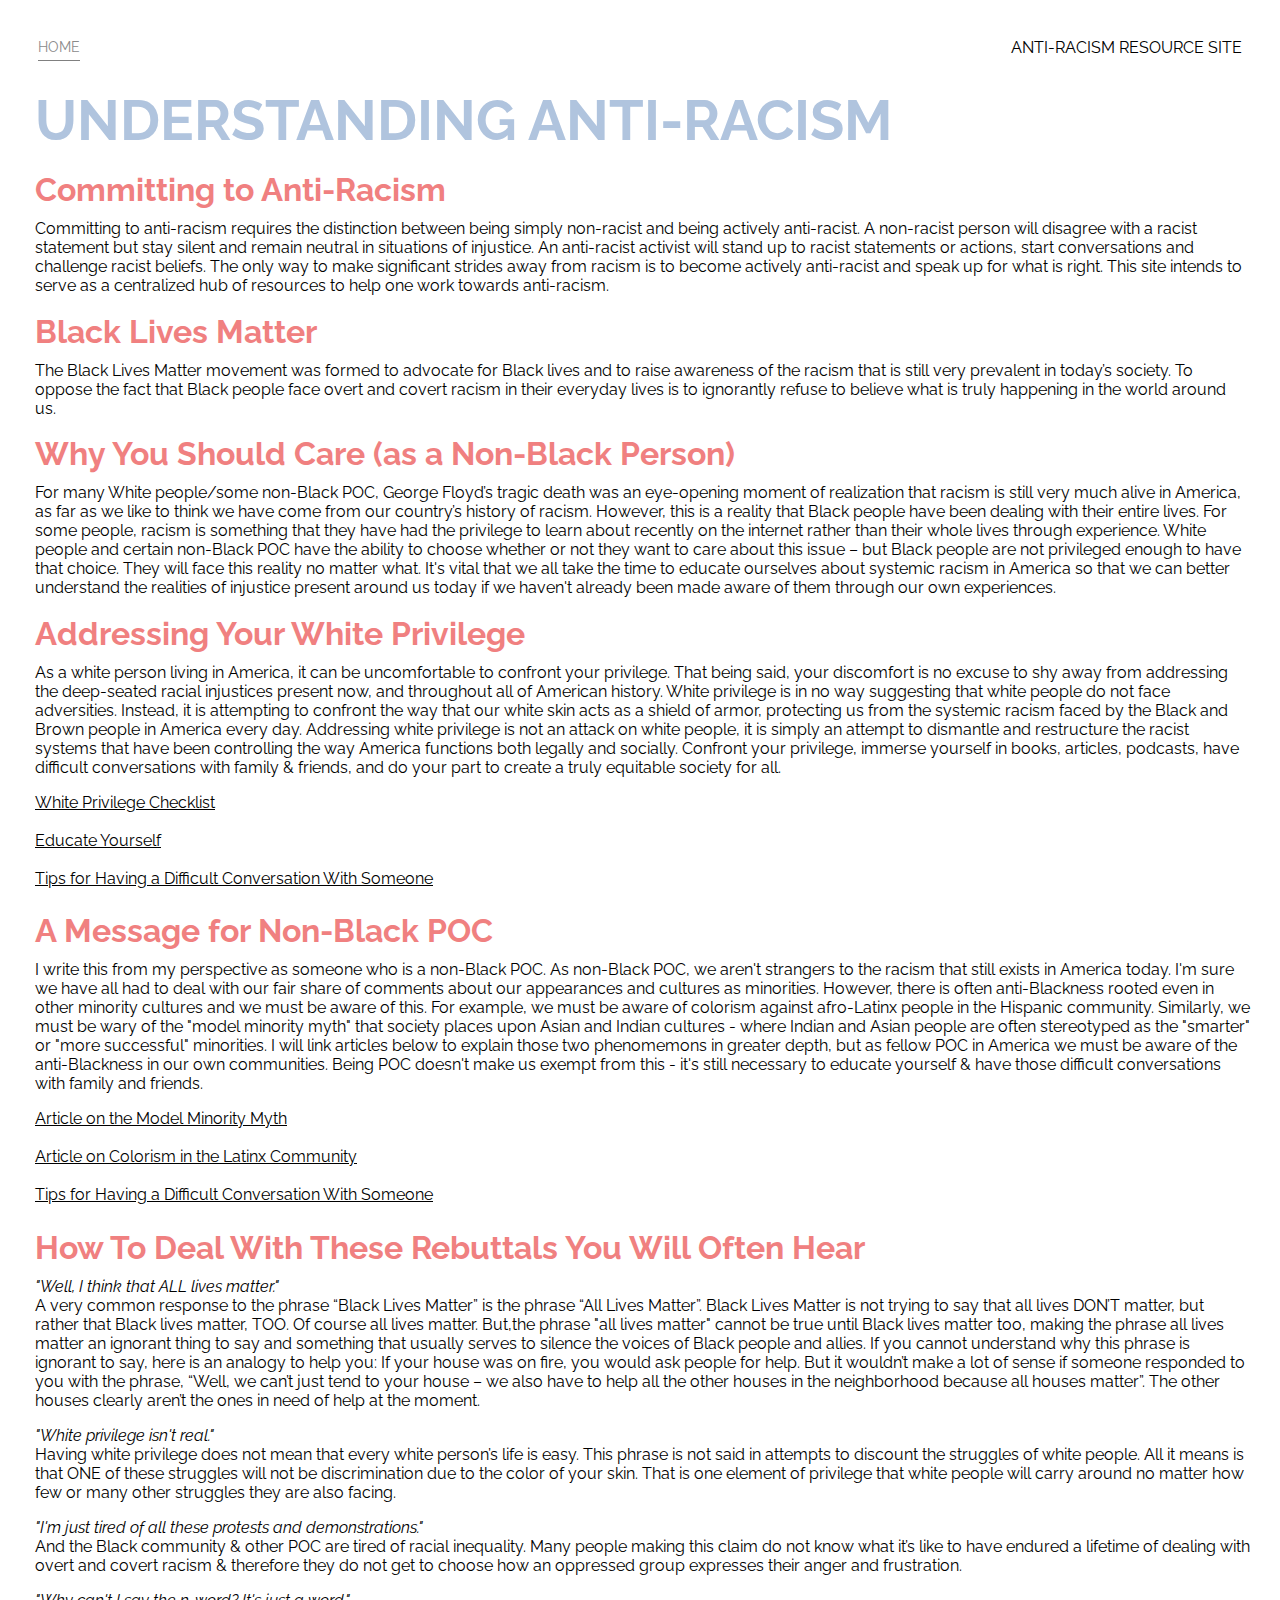
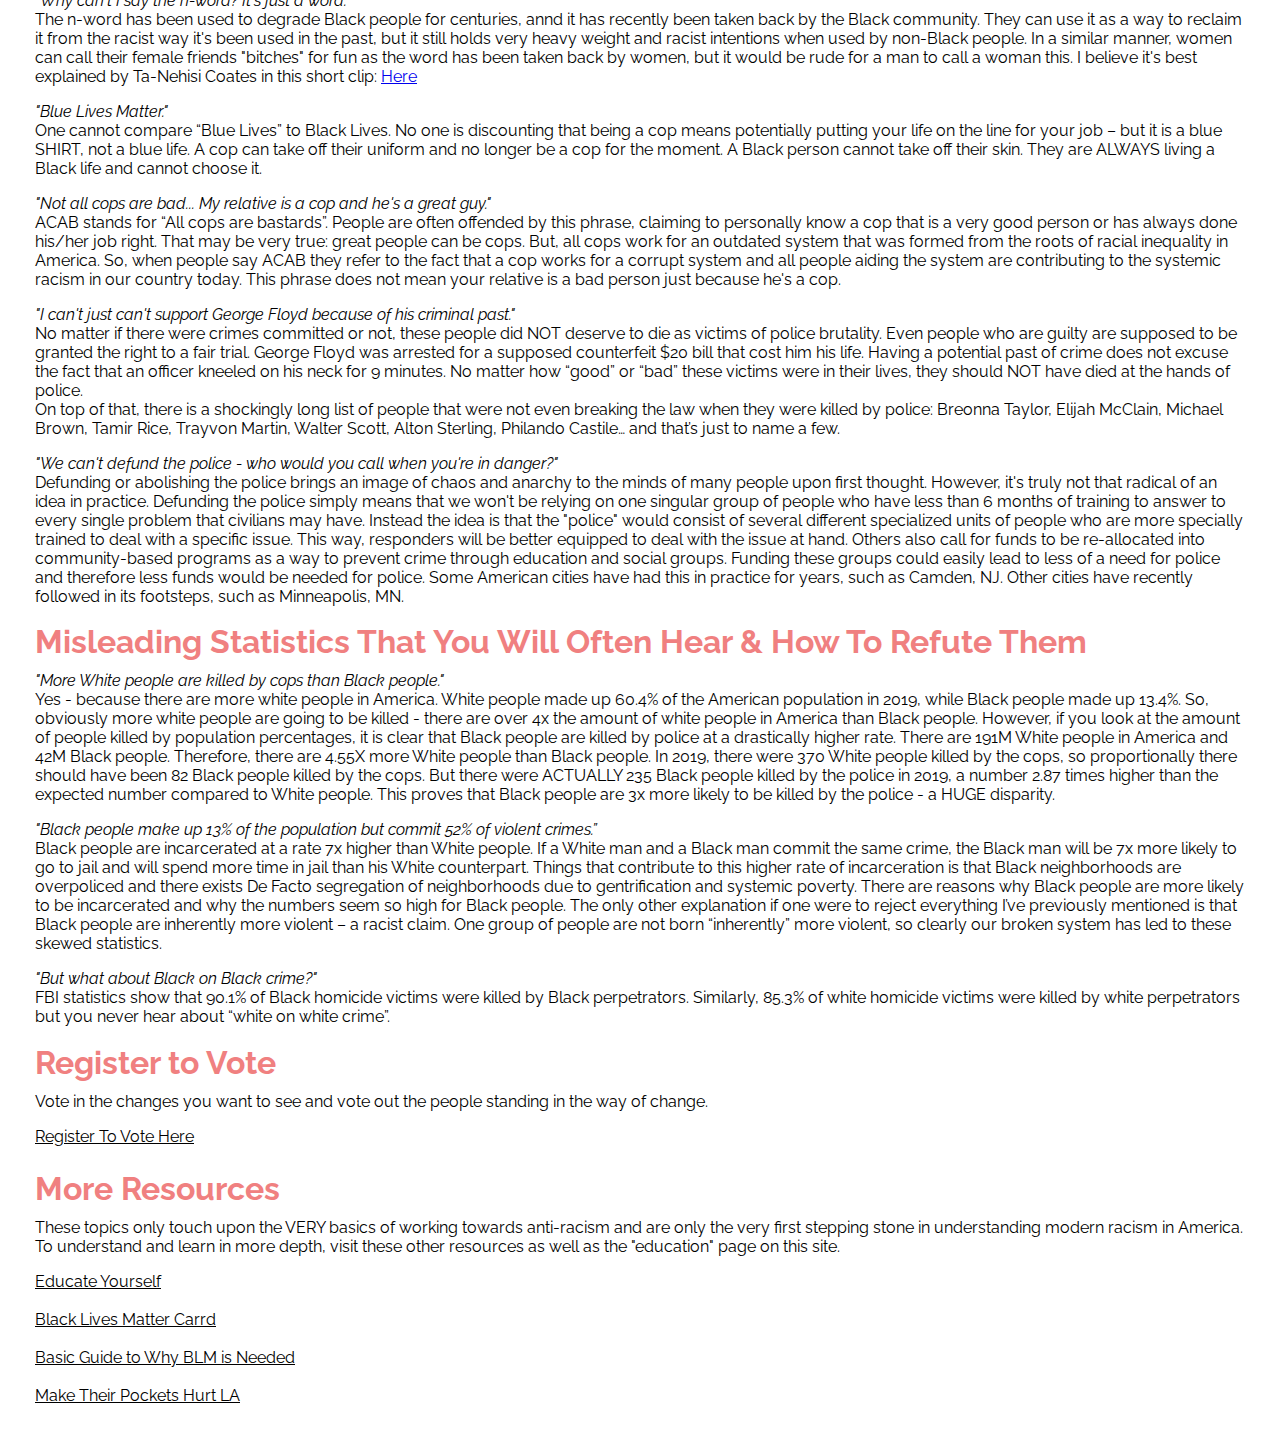
<file: basicguide.html>
<!DOCTYPE html>
<html>
<head>
    <meta charset="utf-8" />
    <title>Understanding Anti-Racism </title>
    <link href="https://fonts.googleapis.com/css2?family=Raleway&display=swap" rel="stylesheet">
    <link rel="stylesheet" href="styles.css">
</head>
<body>
    <div class = "container">
        <div class="nav-wrapper">
            <div class="left-side">
                <div class="nav-link-wrapper active-nav-link">
                    <a href="index.html">Home</a>
                </div>

                
            </div>

            <div class="right-side">
                <div class="brand">
                    <div>ANTI-RACISM RESOURCE SITE</div>
                </div>
            </div>
        </div>

        <div class="content-wrapper">
            <div class="page-title-wrapper">
                <h1>UNDERSTANDING ANTI-RACISM</h1>
            </div>

            <div class="one-column-wrapper">

                <div class="profile-content-wrapper">
                    <h1>Committing to Anti-Racism</h1>

                    <p>Committing to anti-racism requires the distinction between being simply non-racist and being actively anti-racist. A non-racist person will disagree with a racist statement but stay silent and remain neutral in situations of injustice. An anti-racist activist will stand up to racist statements or actions, start conversations and challenge racist beliefs. The only way to make significant strides away from racism is to become actively anti-racist and speak up for what is right. This site intends to serve as a centralized hub of resources to help one work towards anti-racism.</p>

                </div>

                <div class="profile-content-wrapper">
                    <h1>Black Lives Matter</h1>

                    <p>The Black Lives Matter movement was formed to advocate for Black lives and to raise awareness of the racism that is still very prevalent in today’s society. To oppose the fact that Black people face overt and covert racism in their everyday lives is to ignorantly refuse to believe what is truly happening in the world around us.</p>

                </div>


                <div class="profile-content-wrapper">
                    <h1>Why You Should Care (as a Non-Black Person)</h1>

                    <p>For many White people/some non-Black POC, George Floyd’s tragic death was an eye-opening moment of realization that racism is still very much alive in America, as far as we like to think we have come from our country’s history of racism. However, this is a reality that Black people have been dealing with their entire lives. For some people, racism is something that they have had the privilege to learn about recently on the internet rather than their whole lives through experience. White people and certain non-Black POC have the ability to choose whether or not they want to care about this issue – but Black people are not privileged enough to have that choice. They will face this reality no matter what. It's vital that we all take the time to educate ourselves about systemic racism in America so that we can better understand the realities of injustice present around us today if we haven't already been made aware of them through our own experiences.</p>

                </div>

                <div class="profile-content-wrapper">
                    <h1>Addressing Your White Privilege</h1>

                    <p>As a white person living in America, it can be uncomfortable to confront your privilege. That being said, your discomfort is no excuse to shy away from addressing the deep-seated racial injustices present now, and throughout all of American history. White privilege is in no way suggesting that white people do not face adversities. Instead, it is attempting to confront the way that our white skin acts as a shield of armor, protecting us from the systemic racism faced by the Black and Brown people in America every day. Addressing white privilege is not an attack on white people, it is simply an attempt to dismantle and restructure the racist systems that have been controlling the way America functions both legally and socially. Confront your privilege, immerse yourself in books, articles, podcasts, have difficult conversations with family & friends, and do your part to create a truly equitable society for all.   </p>

                    <div class="music-link-wrapper">
                        <a href="http://also-chicago.org/also_site/wp-content/uploads/2017/03/white-privilege.pdf"><u>White Privilege Checklist</u></a>

                    </div>

                    <div class="music-link-wrapper">
                        <a href="educate.html"><u>Educate Yourself</u></a>

                    </div>

                    <div class="music-link-wrapper">
                        <a href="https://www.instagram.com/p/CBd-9P0pPvF/?igshid=144xq46va9gps"><u>Tips for Having a Difficult Conversation With Someone</u></a>

                    </div>

                    <br>
                </div>

                <div class="profile-content-wrapper">
                    <h1>A Message for Non-Black POC</h1>

                    <p> I write this from my perspective as someone who is a non-Black POC. As non-Black POC, we aren't strangers to the racism that still exists in America today. I'm sure we have all had to deal with our fair share of comments about our appearances and cultures as minorities. However, there is often anti-Blackness rooted even in other minority cultures and we must be aware of this. For example, we must be aware of colorism against afro-Latinx people in the Hispanic community. Similarly, we must be wary of the "model minority myth" that society places upon Asian and Indian cultures - where Indian and Asian people are often stereotyped as the "smarter" or "more successful" minorities. I will link articles below to explain those two phenomemons in greater depth, but as fellow POC in America we must be aware of the anti-Blackness in our own communities. Being POC doesn't make us exempt from this - it's still necessary to educate yourself & have those difficult conversations with family and friends. </p>

                    <div class="music-link-wrapper">
                        <a href="https://www.cnn.com/2020/06/29/world/indians-migrant-minority-black-lives-matter-intl/index.html"><u>Article on the Model Minority Myth</u></a>
                    </div>
                    <div class="music-link-wrapper">
                        <a href="https://imdiversity.com/villages/hispanic/why-understanding-colorism-within-the-latino-community-is-so-important/"><u>Article on Colorism in the Latinx Community</u></a>
                    </div>

                    <div class="music-link-wrapper">
                        <a href="https://www.instagram.com/p/CBd-9P0pPvF/?igshid=144xq46va9gps"><u>Tips for Having a Difficult Conversation With Someone</u></a>

                    </div>
                    
                    <br>

                    

                </div>

                <div class="profile-content-wrapper">
                    <h1>How To Deal With These Rebuttals You Will Often Hear</h1>

                    <p><i>"Well, I think that ALL lives matter."</i> <br>A very common response to the phrase “Black Lives Matter” is the phrase “All Lives Matter”. Black Lives Matter is not trying to say that all lives DON’T matter, but rather that Black lives matter, TOO. Of course all lives matter. But,the phrase "all lives matter" cannot be true until Black lives matter too, making the phrase all lives matter an ignorant thing to say and something that usually serves to silence the voices of Black people and allies. 
                        
                    If you cannot understand why this phrase is ignorant to say, here is an analogy to help you:
                        If your house was on fire, you would ask people for help. But it wouldn’t make a lot of sense if someone responded to you with the phrase, “Well, we can’t just tend to your house – we also have to help all the other houses in the neighborhood because all houses matter”. The other houses clearly aren’t the ones in need of help at the moment. 
                    </p> 

                    <p><i>"White privilege isn't real."</i> <br>Having white privilege does not mean that every white person’s life is easy. This phrase is not said in attempts to discount the struggles of white people. All it means is that ONE of these struggles will not be discrimination due to the color of your skin. That is one element of privilege that white people will carry around no matter how few or many other struggles they are also facing.</p>
                    
                    <p><i>"I'm just tired of all these protests and demonstrations."</i><br>And the Black community & other POC are tired of racial inequality. Many people making this claim do not know what it’s like to have endured a lifetime of dealing with overt and covert racism & therefore they do not get to choose how an oppressed group expresses their anger and frustration. </p>

                    <p><i>"Why can't I say the n-word? It's just a word."</i><br>The n-word has been used to degrade Black people for centuries, annd it has recently been taken back by the Black community. They can use it as a way to reclaim it from the racist way it's been used in the past, but it still holds very heavy weight and racist intentions when used by non-Black people. In a similar manner, women can call their female friends "bitches" for fun as the word has been taken back by women, but it would be rude for a man to call a woman this. I believe it's best explained by Ta-Nehisi Coates in this short clip:
                        <a href="https://www.instagram.com/tv/CBvTl3FnDnb/?igshid=kd1ayctm7bco"><u>Here</u></a></p>
                    

                    <p><i>"Blue Lives Matter." </i><br>One cannot compare “Blue Lives” to Black Lives. No one is discounting that being a cop means potentially putting your life on the line for your job – but it is a blue SHIRT, not a blue life. A cop can take off their uniform and no longer be a cop for the moment. A Black person cannot take off their skin. They are ALWAYS living a Black life and cannot choose it. </p>
                    
                    <p><i>"Not all cops are bad... My relative is a cop and he's a great guy."</i><br>ACAB stands for “All cops are bastards”. People are often offended by this phrase, claiming to personally know a cop that is a very good person or has always done his/her job right. That may be very true: great people can be cops. But, all cops work for an outdated system that was formed from the roots of racial inequality in America. So, when people say ACAB they refer to the fact that a cop works for a corrupt system and all people aiding the system are contributing to the systemic racism in our country today. This phrase does not mean your relative is a bad person just because he's a cop. </p>

                    <p><i>"I can't just can't support George Floyd because of his criminal past."</i><br>No matter if there were crimes committed or not, these people did  NOT deserve to die as victims of police brutality. Even people who are guilty are supposed to be granted the right to a fair trial. George Floyd was arrested for a supposed counterfeit $20 bill that cost him his life. Having a potential past of crime does not excuse the fact that an officer kneeled on his neck for 9 minutes. No matter how “good” or “bad” these victims were in their lives, they should NOT have died at the hands of police. <br>On top of that, there is a shockingly long list of people that were not even breaking the law when they were killed by police: Breonna Taylor, Elijah McClain, Michael Brown, Tamir Rice, Trayvon Martin, Walter Scott, Alton Sterling, Philando Castile… and that’s just to name a few. </p>

                    <p><i>"We can't defund the police - who would you call when you're in danger?"</i><br>Defunding or abolishing the police brings an image of chaos and anarchy to the minds of many people upon first thought. However, it's truly not that radical of an idea in practice. Defunding the police simply means that we won't be relying on one singular group of people who have less than 6 months of training to answer to every single problem that civilians may have. Instead the idea is that the "police" would consist of several different specialized units of people who are more specially trained to deal with a specific issue. This way, responders will be better equipped to deal with the issue at hand. Others also call for funds to be re-allocated into community-based programs as a way to prevent crime through education and social groups. Funding these groups could easily lead to less of a need for police and therefore less funds would be needed for police. Some American cities have had this in practice for years, such as Camden, NJ. Other cities have recently followed in its footsteps, such as Minneapolis, MN.</p>
                </div>

                <div class="profile-content-wrapper">
                    <h1>Misleading Statistics That You Will Often Hear & How To Refute Them</h1>

                    <p><i>"More White people are killed by cops than Black people."</i><br>Yes - because there are more white people in America. White people made up 60.4% of the American population in 2019, while Black people made up 13.4%. So, obviously more white people are going to be killed - there are over 4x the amount of white people in America than Black people. However, if you look at the amount of people killed by population percentages, it is clear that Black people are killed by police at a drastically higher rate. There are 191M White people in America and 42M Black people. Therefore, there are 4.55X more White people than Black people. In 2019, there were 370 White people killed by the cops, so proportionally there should have been 82 Black people killed by the cops. But there were ACTUALLY 235 Black people killed by the police in 2019, a number 2.87 times higher than the expected number compared to White people. This proves that Black people are 3x more likely to be killed by the police - a HUGE disparity. </p>

                    <p><i>"Black people make up 13% of the population but commit 52% of violent crimes.”</i><br>Black people are incarcerated at a rate 7x higher than White people. If a White man and a Black man commit the same crime, the Black man will be 7x more likely to go to jail and will spend more time in jail than his White counterpart. Things that contribute to this higher rate of incarceration is that Black neighborhoods are overpoliced and there exists De Facto segregation of neighborhoods due to gentrification and systemic poverty. There are reasons why Black people are more likely to be incarcerated and why the numbers seem so high for Black people. The only other explanation if one were to reject everything I’ve previously mentioned is that Black people are inherently more violent – a racist claim. One group of people are not born “inherently” more violent, so clearly our broken system has led to these skewed statistics.</p>

                    <p><i>"But what about Black on Black crime?"</i><br>FBI statistics show that 90.1% of Black homicide victims were killed by Black perpetrators. Similarly, 85.3% of white homicide victims were killed by white perpetrators but you never hear about “white on white crime”. </p>
                </div>


                <div class="profile-content-wrapper">
                    <h1>Register to Vote</h1>

                    <p>Vote in the changes you want to see and vote out the people standing in the way of change.</p>

                    <div class="music-link-wrapper">
                        <a href="https://vote.gov"><u>Register To Vote Here</u></a>
                    </div>

                    <br>

                </div>

                <div class="profile-content-wrapper">
                    <h1>More Resources</h1>

                    <p>These topics only touch upon the VERY basics of working towards anti-racism and are only the very first stepping stone in understanding modern racism in America. To understand and learn in more depth, visit these other resources as well as the "education" page on this site.</p>

                    <div class="music-link-wrapper">
                        <a href="educate.html"><u>Educate Yourself</u></a>
                    </div>

                    <div class="music-link-wrapper">
                        <a href="https://blacklivesmatters.carrd.co/#"><u>Black Lives Matter Carrd</u></a>
                    </div>

                    <div class="music-link-wrapper">
                        <a href="https://docs.google.com/document/d/1bIzoK49zXDlVQtefmYsdt5vJyQIAb0OBXhZVm77JQaI/edit"><u>Basic Guide to Why BLM is Needed</u></a>
                    </div>

                    <div class="music-link-wrapper">
                        <a href="https://www.mtphla.com"><u>Make Their Pockets Hurt LA</u></a>
                    </div>

                </div>

                <div class= "profile-content-wrapper">
                    <h1><br></h1>
                </div>
                
            </div>
        </div>

    </div>
</body>
</html>
</file>
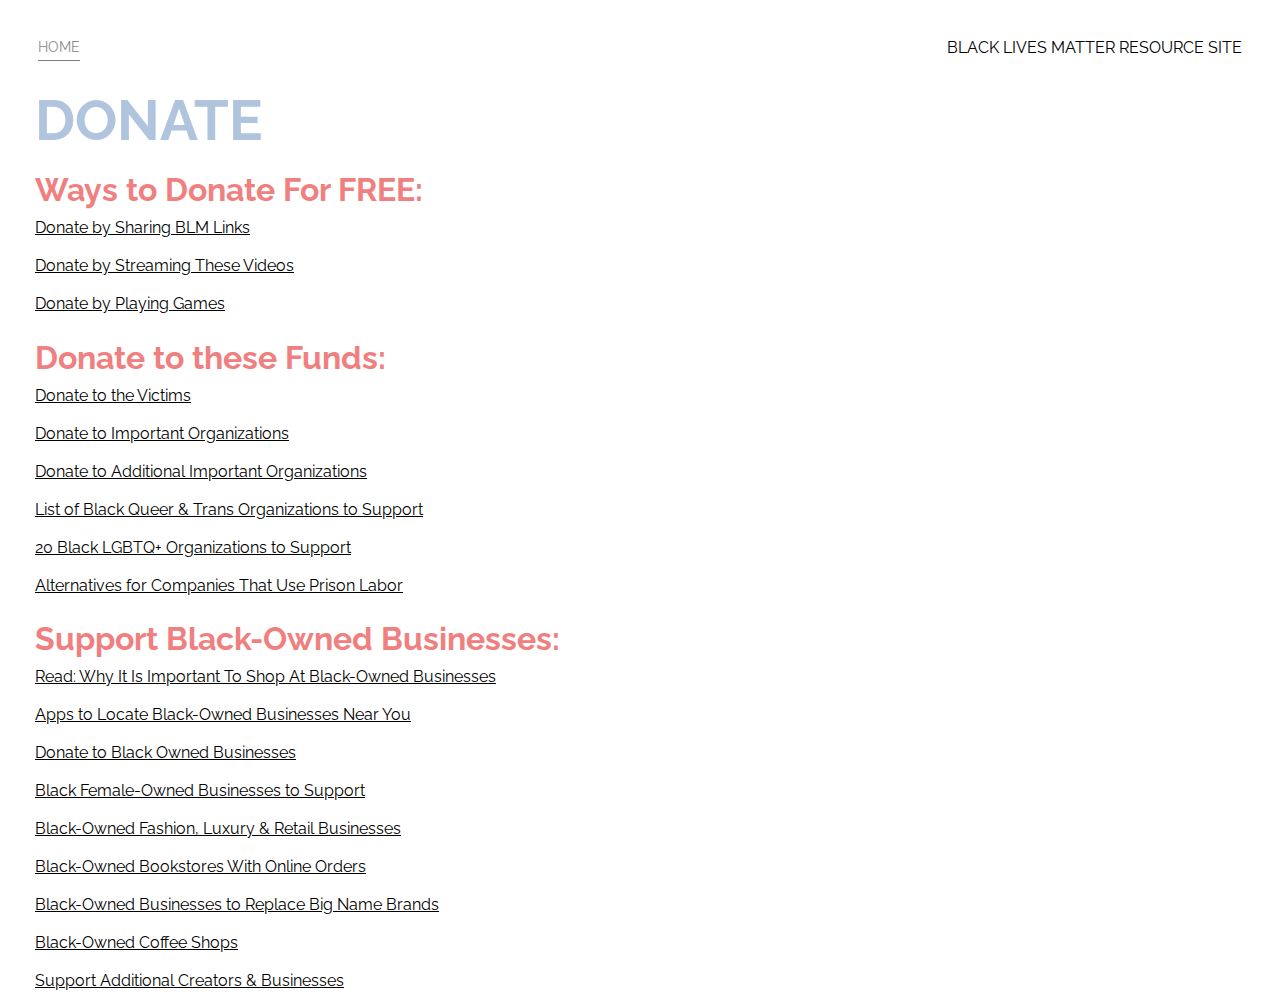
<file: donate.html>
<!DOCTYPE html>
<html>
<head>
    <meta charset="utf-8" />
    <title>Donate</title>
    <link href="https://fonts.googleapis.com/css2?family=Raleway&display=swap" rel="stylesheet">
    <link rel="stylesheet" href="styles.css">
</head>
<body>
    <div class = "container">
        <div class="nav-wrapper">
            <div class="left-side">
                <div class="nav-link-wrapper active-nav-link">
                    <a href="index.html">Home</a>
                </div>

                
            </div>

            <div class="right-side">
                <div class="brand">
                    <div>BLACK LIVES MATTER RESOURCE SITE</div>
                </div>
            </div>
        </div>

        <div class="content-wrapper">
            <div class="page-title-wrapper">
                <h1>DONATE</h1>

            </div>
            

            <div class="one-column-wrapper">
                <div class="profile-content-wrapper">
                    <h1>Ways to Donate For FREE:</h1>

                    <div class="music-link-wrapper">
                        <a href="https://twitter.com/kookpics/status/1268534687112335361?s=21"><u>Donate by Sharing BLM Links</u></a>
                    </div>

                    <div class="music-link-wrapper">
                        <a href="https://www.youtube.com/playlist?list=PLtooIklzheqzORPbQBiEZKsw2T4s6SUxv&app=desktop"><u>Donate by Streaming These Videos</u></a>
                    </div>

                    <div class="music-link-wrapper">
                        <a href="https://apps.apple.com/us/app/u-don/id1509911245"><u>Donate by Playing Games</u></a>
                    </div>

                    <h1>Donate to these Funds:</h1>

                    <div class="music-link-wrapper">
                        <a href="https://blacklivesmatters.carrd.co/#victims"><u>Donate to the Victims</u></a>
                    </div>

                    <div class="music-link-wrapper">
                        <a href="https://blacklivesmatters.carrd.co/#org"><u>Donate to Important Organizations</u></a>
                    </div>

                    <div class="music-link-wrapper">
                        <a href="https://blacklivesmatters.carrd.co/#other"><u>Donate to Additional Important Organizations</u></a>
                    </div>

                    <div class="music-link-wrapper">
                        <a href="https://www.instagram.com/p/CBDoiY5BisQ/?igshid=1dmk1wfo9jaed"><u>List of Black Queer & Trans Organizations to Support</u></a>
                    </div>

                    <div class="music-link-wrapper">
                        <a href="https://www.instagram.com/p/CBjvYeTAnzv/?igshid=qda38xq4lkd"><u>20 Black LGBTQ+ Organizations to Support</u></a>
                    </div> 

                    <div class="music-link-wrapper">
                        <a href="https://www.instagram.com/p/CBmpARRjY_x/?igshid=13heyai5fmxsn"><u>Alternatives for Companies That Use Prison Labor</u></a>
                    </div>

                    <h1>Support Black-Owned Businesses:</h1>

                    <div class="music-link-wrapper">
                        <a href="https://www.instagram.com/p/CBwz7McjyMQ/?igshid=1sc5hkatnw86t"><u>Read: Why It Is Important To Shop At Black-Owned Businesses</u></a>
                    </div>

                    <div class="music-link-wrapper">
                        <a href="https://www.instagram.com/p/CBj3C_DDVi-/?igshid=1on1zx7l6ja1o"><u>Apps to Locate Black-Owned Businesses Near You</u></a>
                    </div>

                    <div class="music-link-wrapper">
                        <a href="https://blacklivesmatters.carrd.co/#business"><u>Donate to Black Owned Businesses</u></a>
                    </div>

                    <div class="music-link-wrapper">
                        <a href="https://www.instagram.com/p/CA7B_t3H3Yu/?igshid=14mgnc8gmqav5"><u>Black Female-Owned Businesses to Support</u></a>
                    </div>

                    <div class="music-link-wrapper">
                        <a href="https://www.instagram.com/p/CBigUBkHrFt/?igshid=1q3cevcsv6p6u"><u>Black-Owned Fashion, Luxury & Retail Businesses</u></a>
                    </div>

                    <div class="music-link-wrapper">
                        <a href="https://www.instagram.com/p/CA9UIbdA7Db/?igshid=tjh92rgqkr3z"><u>Black-Owned Bookstores With Online Orders</u></a>
                    </div>

                    <div class="music-link-wrapper">
                        <a href="https://www.instagram.com/p/CBLypltHXr3/?igshid=fk8w48nukedv"><u>Black-Owned Businesses to Replace Big Name Brands</u></a>
                    </div>

                    <div class="music-link-wrapper">
                        <a href="https://www.instagram.com/p/CBVnwcUJXhO/?igshid=6w26bmqs84pp"><u>Black-Owned Coffee Shops</u></a>
                    </div>

                    <div class="music-link-wrapper">
                        <a href="creators.html"><u>Support Additional Creators & Businesses</u></a>
                    </div>

                </div>

                <div class= "profile-content-wrapper">
                    <br>
                </div>
   
            </div>
        </div>

    </div>
</body>
</html>
</file>
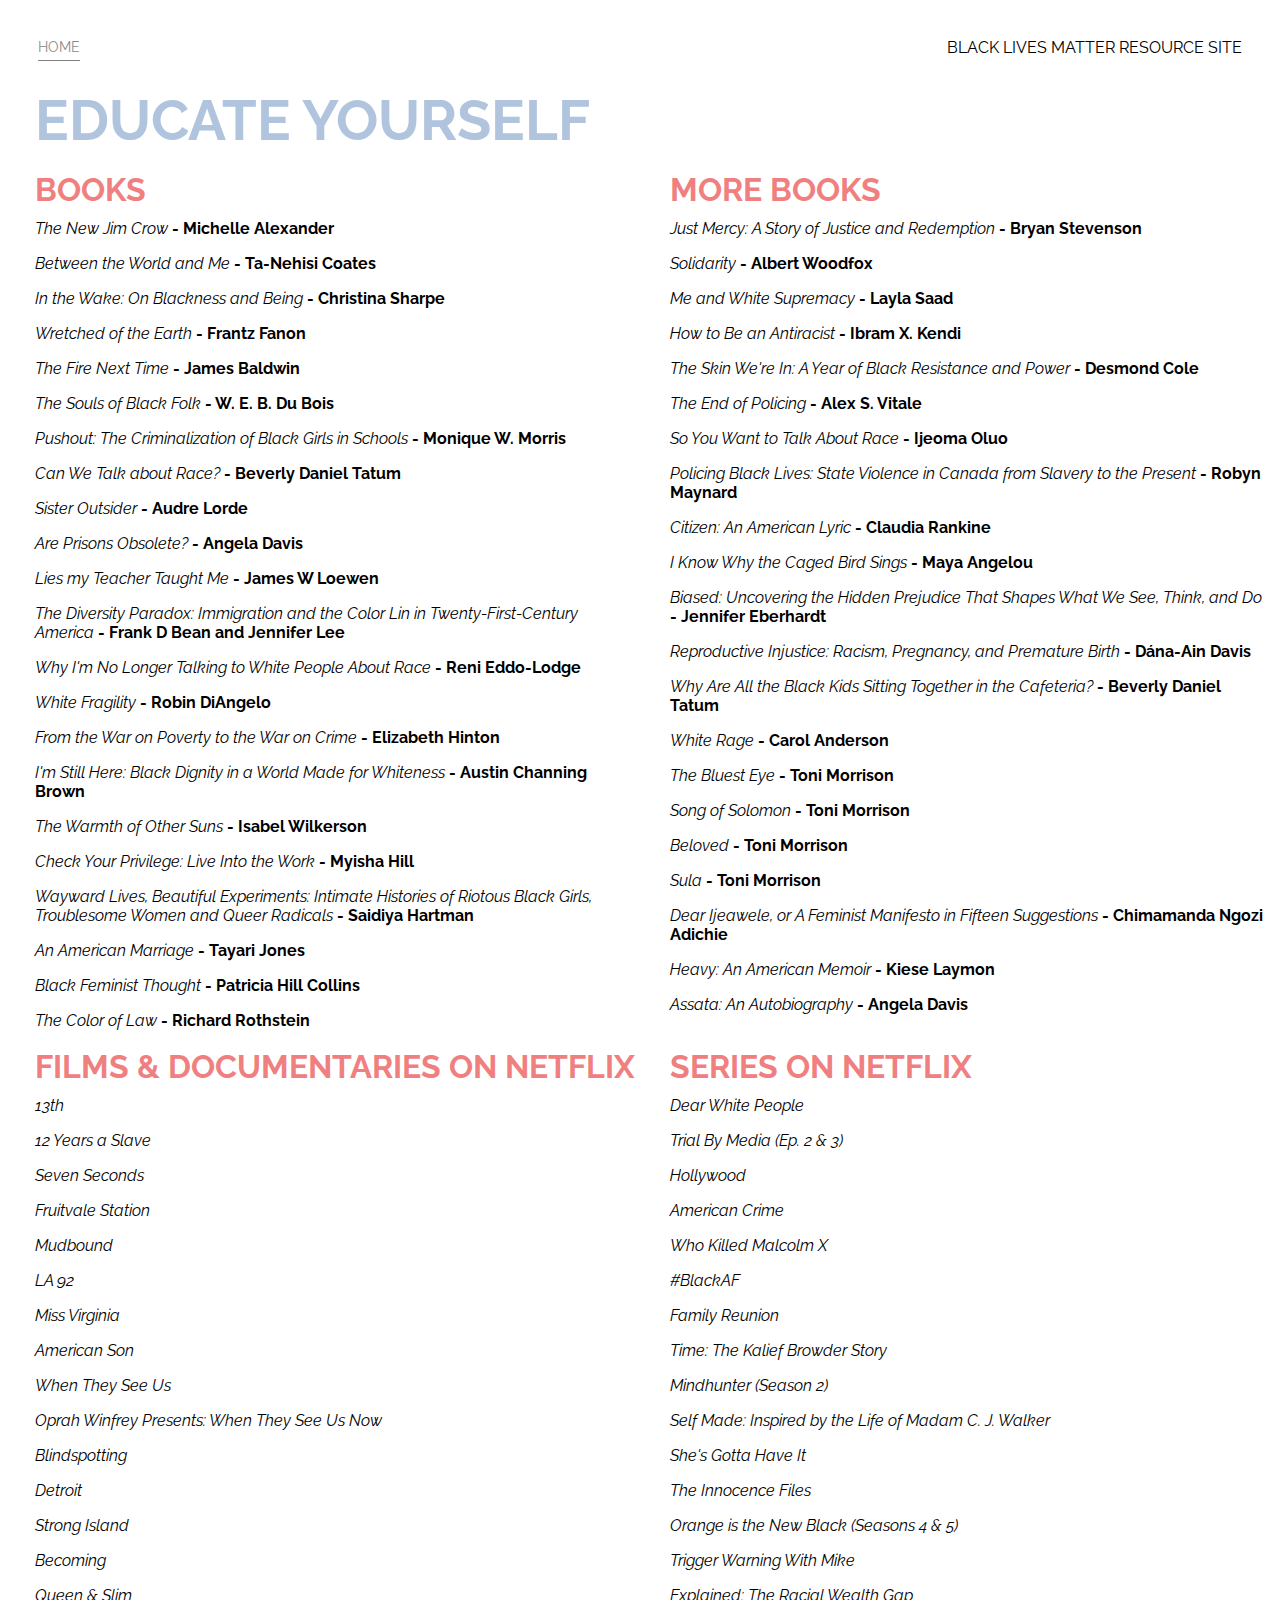
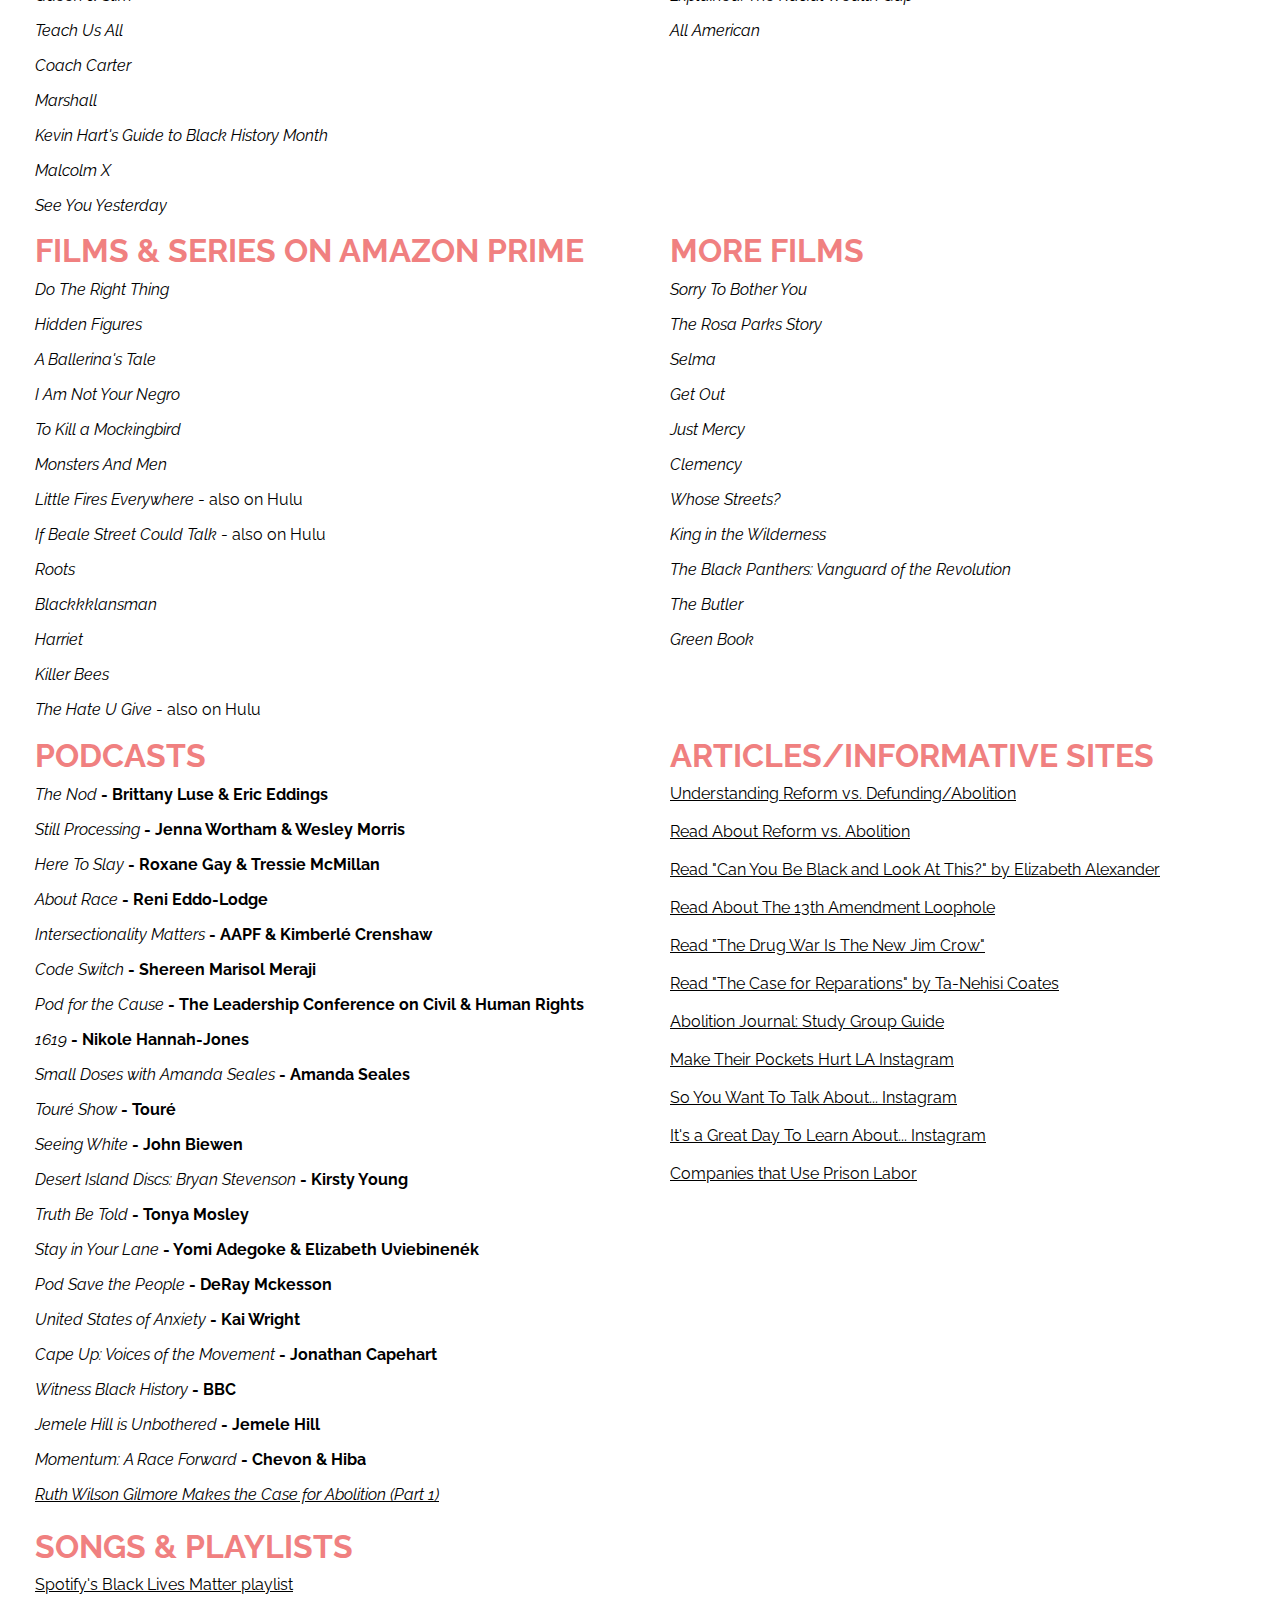
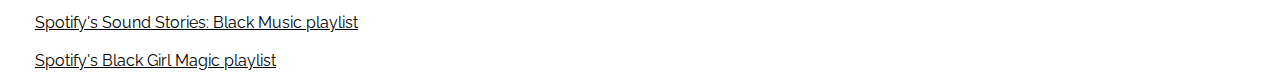
<file: educate.html>
<!DOCTYPE html>
<html>
<head>
    <meta charset="utf-8" />
    <title>Educate Yourself</title>
    <link href="https://fonts.googleapis.com/css2?family=Raleway&display=swap" rel="stylesheet">
    <link rel="stylesheet" href="styles.css">
</head>
<body>
    <div class = "container">
        <div class="nav-wrapper">
            <div class="left-side">
                <div class="nav-link-wrapper active-nav-link">
                    <a href="index.html">Home</a>
                </div>

               
            </div>

            <div class="right-side">
                <div class="brand">
                    <div>BLACK LIVES MATTER RESOURCE SITE</div>
                </div>
            </div>
        </div>

        <div class="content-wrapper">
            <div class="page-title-wrapper">
                <h1>EDUCATE YOURSELF</h1>
            </div>

            <div class="two-column-wrapper">
                <div class="profile-content-wrapper">
                    <h1>BOOKS</h1>

                    <p><i>The New Jim Crow</i><strong> - Michelle Alexander</strong> </p>
                    <p><i>Between the World and Me</i><strong> - Ta-Nehisi Coates</strong> </p>
                    <p><i>In the Wake: On Blackness and Being</i><strong> - Christina Sharpe</strong> </p>
                    <p><i>Wretched of the Earth</i><strong> - Frantz Fanon</strong> </p>
                    <p><i>The Fire Next Time</i><strong> - James Baldwin</strong> </p>
                    <p><i>The Souls of Black Folk</i><strong> - W. E. B. Du Bois</strong> </p>
                    <p><i>Pushout: The Criminalization of Black Girls in Schools</i><strong> - Monique W. Morris</strong> </p>
                    <p><i>Can We Talk about Race?</i><strong> - Beverly Daniel Tatum</strong> </p>
                    <p><i>Sister Outsider</i><strong> - Audre Lorde</strong> </p>
                    <p><i>Are Prisons Obsolete?</i><strong> - Angela Davis</strong> </p>
                    <p><i>Lies my Teacher Taught Me</i><strong> - James W Loewen</strong> </p>
                    <p><i>The Diversity Paradox: Immigration and the Color Lin in Twenty-First-Century America</i><strong> - Frank D Bean and Jennifer Lee</strong> </p>
                    <p><i>Why I'm No Longer Talking to White People About Race</i><strong> - Reni Eddo-Lodge</strong> </p>
                    <p><i>White Fragility</i><strong> - Robin DiAngelo</strong> </p>
                    <p><i>From the War on Poverty to the War on Crime</i><strong> - Elizabeth Hinton</strong> </p>
                    <p><i>I'm Still Here: Black Dignity in a World Made for Whiteness</i><strong> - Austin Channing Brown</strong> </p>
                    <p><i>The Warmth of Other Suns</i><strong> - Isabel Wilkerson</strong> </p>
                    <p><i>Check Your Privilege: Live Into the Work</i><strong> - Myisha Hill</strong> </p>
                    <p><i>Wayward Lives, Beautiful Experiments: Intimate Histories of Riotous Black Girls, Troublesome Women and Queer Radicals</i><strong> - Saidiya Hartman</strong> </p>
                    <p><i>An American Marriage</i><strong> - Tayari Jones</strong> </p>
                    <p><i>Black Feminist Thought</i><strong> - Patricia Hill Collins</strong> </p>
                    <p><i>The Color of Law</i><strong> - Richard Rothstein</strong> </p>

                </div>

                <div class="profile-content-wrapper">
                    <h1>MORE BOOKS</h1>

                    <p><i>Just Mercy: A Story of Justice and Redemption</i><strong> - Bryan Stevenson</strong> </p>
                    <p><i>Solidarity</i><strong> - Albert Woodfox</strong> </p>
                    <p><i>Me and White Supremacy</i><strong> - Layla Saad</strong> </p>
                    <p><i>How to Be an Antiracist</i><strong> - Ibram X. Kendi</strong> </p>
                    <p><i>The Skin We're In: A Year of Black Resistance and Power</i><strong> - Desmond Cole</strong> </p>
                    <p><i>The End of Policing</i><strong> - Alex S. Vitale</strong> </p>
                    <p><i>So You Want to Talk About Race</i><strong> - Ijeoma Oluo</strong> </p>
                    <p><i>Policing Black Lives: State Violence in Canada from Slavery to the Present</i><strong> - Robyn Maynard</strong> </p>
                    <p><i>Citizen: An American Lyric</i><strong> - Claudia Rankine</strong> </p>
                    <p><i>I Know Why the Caged Bird Sings</i><strong> - Maya Angelou</strong> </p>
                    <p><i>Biased: Uncovering the Hidden Prejudice That Shapes What We See, Think, and Do</i><strong> - Jennifer Eberhardt</strong> </p>
                    <p><i>Reproductive Injustice: Racism, Pregnancy, and Premature Birth</i><strong> - Dána-Ain Davis</strong> </p>
                    <p><i>Why Are All the Black Kids Sitting Together in the Cafeteria?</i><strong> - Beverly Daniel Tatum</strong> </p>
                    <p><i>White Rage</i><strong> - Carol Anderson</strong> </p>
                    <p><i>The Bluest Eye</i><strong> - Toni Morrison</strong> </p>
                    <p><i>Song of Solomon</i><strong> - Toni Morrison</strong> </p>
                    <p><i>Beloved</i><strong> - Toni Morrison</strong> </p>
                    <p><i>Sula</i><strong> - Toni Morrison</strong> </p>
                    <p><i>Dear Ijeawele, or A Feminist Manifesto in Fifteen Suggestions</i><strong> - Chimamanda Ngozi Adichie</strong> </p>
                    <p><i>Heavy: An American Memoir</i><strong> - Kiese Laymon</strong> </p>
                    <p><i>Assata: An Autobiography</i><strong> - Angela Davis</strong> </p>

                </div>

                <div class="profile-content-wrapper">
                    <h1>FILMS & DOCUMENTARIES ON NETFLIX</h1>

                    <p><i>13th</i> </p>
                    <p><i>12 Years a Slave</i> </p>
                    <p><i>Seven Seconds</i> </p>
                    <p><i>Fruitvale Station</i> </p>
                    <p><i>Mudbound</i> </p>
                    <p><i>LA 92</i> </p>
                    <p><i>Miss Virginia</i> </p>
                    <p><i>American Son</i> </p>
                    <p><i>When They See Us</i> </p>
                    <p><i>Oprah Winfrey Presents: When They See Us Now</i> </p>
                    <p><i>Blindspotting</i> </p>
                    <p><i>Detroit</i> </p>
                    <p><i>Strong Island</i> </p>
                    <p><i>Becoming</i> </p>
                    <p><i>Queen & Slim</i> </p>
                    <p><i>Teach Us All</i> </p>
                    <p><i>Coach Carter</i> </p>
                    <p><i>Marshall</i> </p>
                    <p><i>Kevin Hart's Guide to Black History Month</i> </p>
                    <p><i>Malcolm X</i> </p>
                    <p><i>See You Yesterday</i> </p>

                </div>

                <div class="profile-content-wrapper">
                    <h1>SERIES ON NETFLIX</h1>

                    <p><i>Dear White People</i> </p>
                    <p><i>Trial By Media (Ep. 2 & 3)</i> </p>
                    <p><i>Hollywood</i> </p>
                    <p><i>American Crime</i> </p>
                    <p><i>Who Killed Malcolm X</i> </p>
                    <p><i>#BlackAF</i> </p>
                    <p><i>Family Reunion</i> </p>
                    <p><i>Time: The Kalief Browder Story</i> </p>
                    <p><i>Mindhunter (Season 2)</i> </p>
                    <p><i>Self Made: Inspired by the Life of Madam C. J. Walker</i> </p>
                    <p><i>She's Gotta Have It</i> </p>
                    <p><i>The Innocence Files</i> </p>
                    <p><i>Orange is the New Black (Seasons 4 & 5)</i> </p>
                    <p><i>Trigger Warning With Mike</i> </p>
                    <p><i>Explained: The Racial Wealth Gap</i> </p>
                    <p><i>All American</i> </p>

                    <p><i></i> </p>
                    <p><i></i> </p>
                    <p><i></i> </p>
                    <p><i></i> </p>
                </div>

                <div class="profile-content-wrapper">
                    <h1>FILMS & SERIES ON AMAZON PRIME</h1>

                    <p><i>Do The Right Thing</i> </p>
                    <p><i>Hidden Figures</i> </p>
                    <p><i>A Ballerina's Tale</i> </p>
                    <p><i>I Am Not Your Negro</i> </p>
                    <p><i>To Kill a Mockingbird</i> </p>
                    <p><i>Monsters And Men</i> </p>
                    <p><i>Little Fires Everywhere</i> - also on Hulu</p>
                    <p><i>If Beale Street Could Talk</i> - also on Hulu</p>
                    <p><i>Roots</i> </p>
                    <p><i>Blackkklansman</i> </p>
                    <p><i>Harriet</i> </p>
                    <p><i>Killer Bees</i> </p>
                    <p><i>The Hate U Give</i> - also on Hulu</p>

                    <p><i></i> </p>
                    <p><i></i> </p>
                    <p><i></i> </p>
                    <p><i></i> </p>
                </div>

                <div class="profile-content-wrapper">
                    <h1>MORE FILMS</h1>

                    <p><i>Sorry To Bother You</i> </p>
                    <p><i>The Rosa Parks Story</i> </p>
                    <p><i>Selma</i> </p>
                    <p><i>Get Out</i> </p>
                    <p><i>Just Mercy</i> </p>
                    <p><i>Clemency</i> </p>
                    <p><i>Whose Streets?</i> </p>
                    <p><i>King in the Wilderness</i> </p>
                    <p><i>The Black Panthers: Vanguard of the Revolution</i> </p>
                    <p><i>The Butler</i> </p>
                    <p><i>Green Book</i> </p>
                    <p><i></i> </p>
                    <p><i></i> </p>
                    <p><i></i> </p>
                    <p><i></i> </p>
                </div>

                <div class="profile-content-wrapper">
                    <h1>PODCASTS</h1>

                    <p><i>The Nod</i><strong> - Brittany Luse & Eric Eddings</strong> </p>
                    <p><i>Still Processing</i><strong> - Jenna Wortham & Wesley Morris </strong> </p>
                    <p><i>Here To Slay</i><strong> - Roxane Gay & Tressie McMillan</strong> </p>
                    <p><i>About Race</i><strong> - Reni Eddo-Lodge</strong> </p>
                    <p><i>Intersectionality Matters</i><strong> - AAPF & Kimberlé Crenshaw</strong> </p>
                    <p><i>Code Switch</i><strong> - Shereen Marisol Meraji</strong> </p>
                    <p><i>Pod for the Cause</i><strong> - The Leadership Conference on Civil & Human Rights</strong> </p>
                    <p><i>1619</i><strong> - Nikole Hannah-Jones</strong> </p>
                    <p><i>Small Doses with Amanda Seales</i><strong> - Amanda Seales</strong> </p>
                    <p><i>Touré Show</i><strong> - Touré</strong> </p>
                    <p><i>Seeing White</i><strong> - John Biewen</strong> </p>
                    <p><i>Desert Island Discs: Bryan Stevenson</i><strong> - Kirsty Young</strong> </p>
                    <p><i>Truth Be Told</i><strong> - Tonya Mosley</strong> </p>
                    <p><i>Stay in Your Lane</i><strong> - Yomi Adegoke & Elizabeth Uviebinenék</strong> </p>
                    <p><i>Pod Save the People</i><strong> - DeRay Mckesson</strong> </p>
                    <p><i>United States of Anxiety</i><strong> - Kai Wright</strong> </p>
                    <p><i>Cape Up: Voices of the Movement</i><strong> - Jonathan Capehart</strong> </p>
                    <p><i>Witness Black History</i><strong> - BBC</strong> </p>
                    <p><i>Jemele Hill is Unbothered</i><strong> - Jemele Hill</strong> </p>
                    <p><i>Momentum: A Race Forward</i><strong> - Chevon & Hiba</strong> </p>
                    <div class="music-link-wrapper">
                        <a href="https://open.spotify.com/episode/1A86xwTCAD3TPH1n9447xk?si=UJHMZP--RtODgyOrFPdxNg"><u><i>Ruth Wilson Gilmore Makes the Case for Abolition (Part 1)</i></u></a>
                    </div>
                    <br>
                    
                </div>

                <div class="profile-content-wrapper">
                    <h1>ARTICLES/INFORMATIVE SITES</h1>

                    <div class="music-link-wrapper">
                        <a href="https://www.refinery29.com/en-us/2020/06/9857015/defund-reform-police-solution-difference"><u>Understanding Reform vs. Defunding/Abolition</u></a>
                    </div>

                    <div class="music-link-wrapper">
                        <a href="https://static1.squarespace.com/static/59ead8f9692ebee25b72f17f/t/5b65cd58758d46d34254f22c/1533398363539/CR_NoCops_reform_vs_abolition_CRside.pdf"><u>Read About Reform vs. Abolition</u></a>
                    </div>

                    <div class="music-link-wrapper">
                        <a href="https://read.dukeupress.edu/public-culture/article-abstract/7/1/77/32180/Can-you-be-Black-and-Look-at-This-Reading-the?redirectedFrom=fulltext"><u>Read "Can You Be Black and Look At This?" by Elizabeth Alexander</u></a>
                    </div>

                    <div class="music-link-wrapper">
                        <a href="https://thecrimereport.org/2019/06/03/539754/"><u>Read About The 13th Amendment Loophole</u></a>
                    </div>

                    <div class="music-link-wrapper">
                        <a href="https://www.aclu.org/other/drug-war-new-jim-crow"><u>Read "The Drug War Is The New Jim Crow"</u></a>
                    </div>

                    <div class="music-link-wrapper">
                        <a href="https://www.theatlantic.com/magazine/archive/2014/06/the-case-for-reparations/361631/"><u>Read "The Case for Reparations" by Ta-Nehisi Coates</u></a>
                    </div>

                    <div class="music-link-wrapper">
                        <a href="https://abolitionjournal.org/studyguide/#weekone"><u>Abolition Journal: Study Group Guide</u></a>
                    </div>

                    <div class="music-link-wrapper">
                        <a href="https://www.instagram.com/maketheirpocketshurtla/"><u>Make Their Pockets Hurt LA Instagram</u></a>
                    </div>

                    <div class="music-link-wrapper">
                        <a href="https://www.instagram.com/soyouwanttotalkabout/"><u>So You Want To Talk About... Instagram</u></a>
                    </div>

                    <div class="music-link-wrapper">
                        <a href="https://www.instagram.com/itsagreatdaytolearnabout/"><u>It's a Great Day To Learn About... Instagram</u></a>
                    </div>

                    <div class="music-link-wrapper">
                        <a href="https://blog.globaltel.com/companies-use-prison-labor/"><u>Companies that Use Prison Labor</u></a>
                    </div>

                    
                </div>


                <div class="profile-content-wrapper">
                    <h1>SONGS & PLAYLISTS</h1>

                    <div class="music-link-wrapper">
                        <a href="https://open.spotify.com/playlist/37i9dQZF1DWWAqc46ZJdZf?si=9E6BbM5YQnqdwM39GtEGbg"><u>Spotify's Black Lives Matter playlist</u></a>
                    </div>

                    <div class="music-link-wrapper">
                        <a href="https://open.spotify.com/playlist/37i9dQZF1DX8tN3OFXtAqt?si=_m3AdFTrRlePQdu4IZLefA"><u>Spotify's Sound Stories: Black Music playlist</u></a>
                    </div>

                    <div class="music-link-wrapper">
                        <a href="https://open.spotify.com/playlist/37i9dQZF1DX4ezQVslkJiT?si=t_HX-ULfTLuUVYfdafiZUA"><u>Spotify's Black Girl Magic playlist</u></a>
                    </div>

                    
                    
                </div>

                
            </div>
        </div>

    </div>
</body>
</html>
</file>
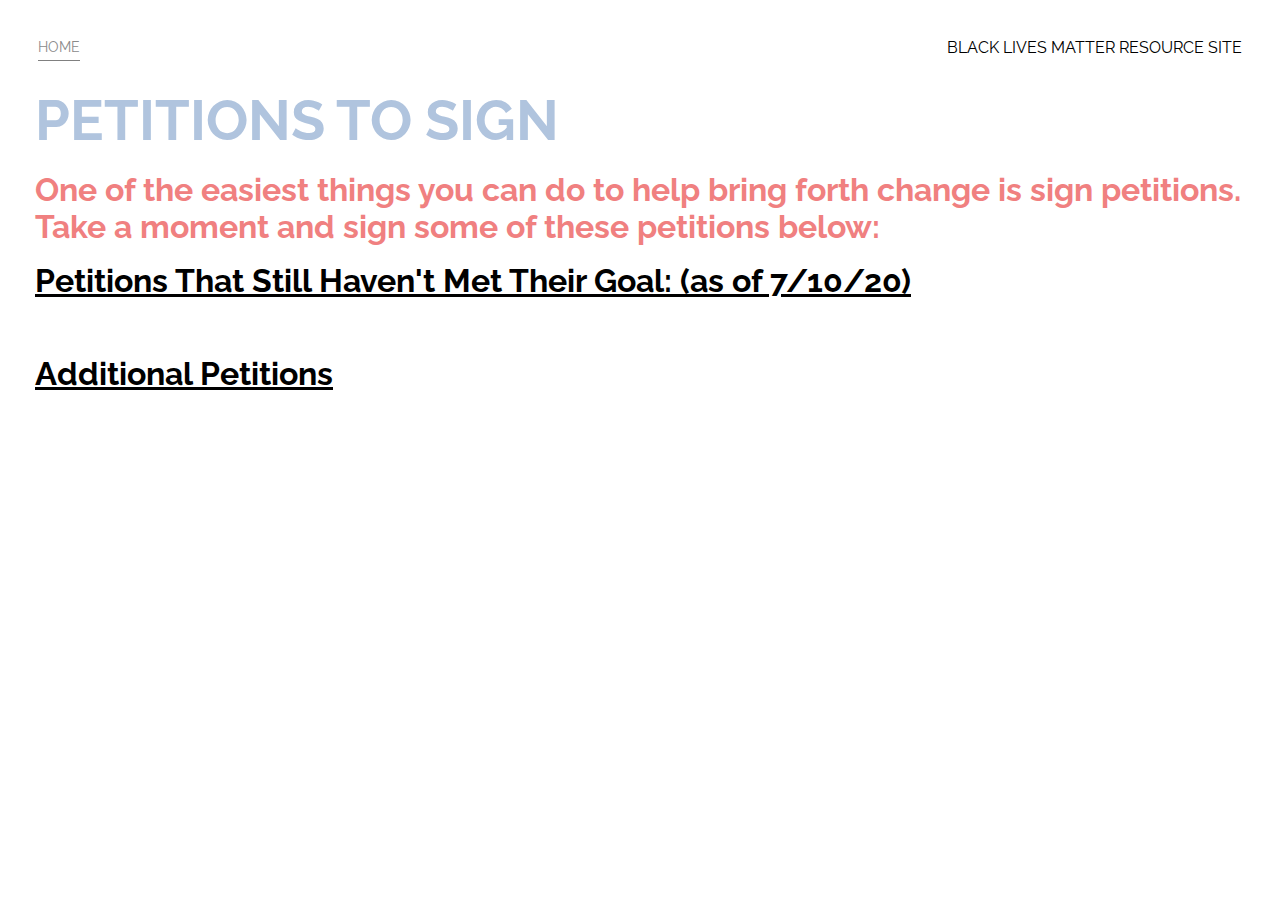
<file: petitions.html>
<!DOCTYPE html>
<html>
<head>
    <meta charset="utf-8" />
    <title>Sign Petitions</title>
    <link href="https://fonts.googleapis.com/css2?family=Raleway&display=swap" rel="stylesheet">
    <link rel="stylesheet" href="styles.css">
</head>
<body>
    <div class = "container">
        <div class="nav-wrapper">
            <div class="left-side">
                <div class="nav-link-wrapper active-nav-link">
                    <a href="index.html">Home</a>
                </div>

                
            </div>

            <div class="right-side">
                <div class="brand">
                    <div>BLACK LIVES MATTER RESOURCE SITE</div>
                </div>
            </div>
        </div>

        <div class="content-wrapper">
            <div class="page-title-wrapper">
                <h1>PETITIONS TO SIGN</h1>

            </div>
            

            <div class="one-column-wrapper">
                <div class="profile-content-wrapper">
                    <h1>One of the easiest things you can do to help bring forth change is sign petitions. Take a moment and sign some of these petitions below:</h1>

                    <h1><div class="music-link-wrapper">
                        <a href="https://pendingpetition.carrd.co"><u>Petitions That Still Haven't Met Their Goal: (as of 7/10/20)</u></a>
                    </div></h1>

                    <h1><br></h1>

                    <h1><div class="music-link-wrapper">
                        <a href="https://blacklivesmatters.carrd.co/#petitions"><u>Additional Petitions</u></a>
                    </div></h1>

                </div>
   
            </div>

            <div class= "one-column-wrapper">
                <p><br></p>
            </div>
        </div>

    </div>
</body>
</html>
</file>
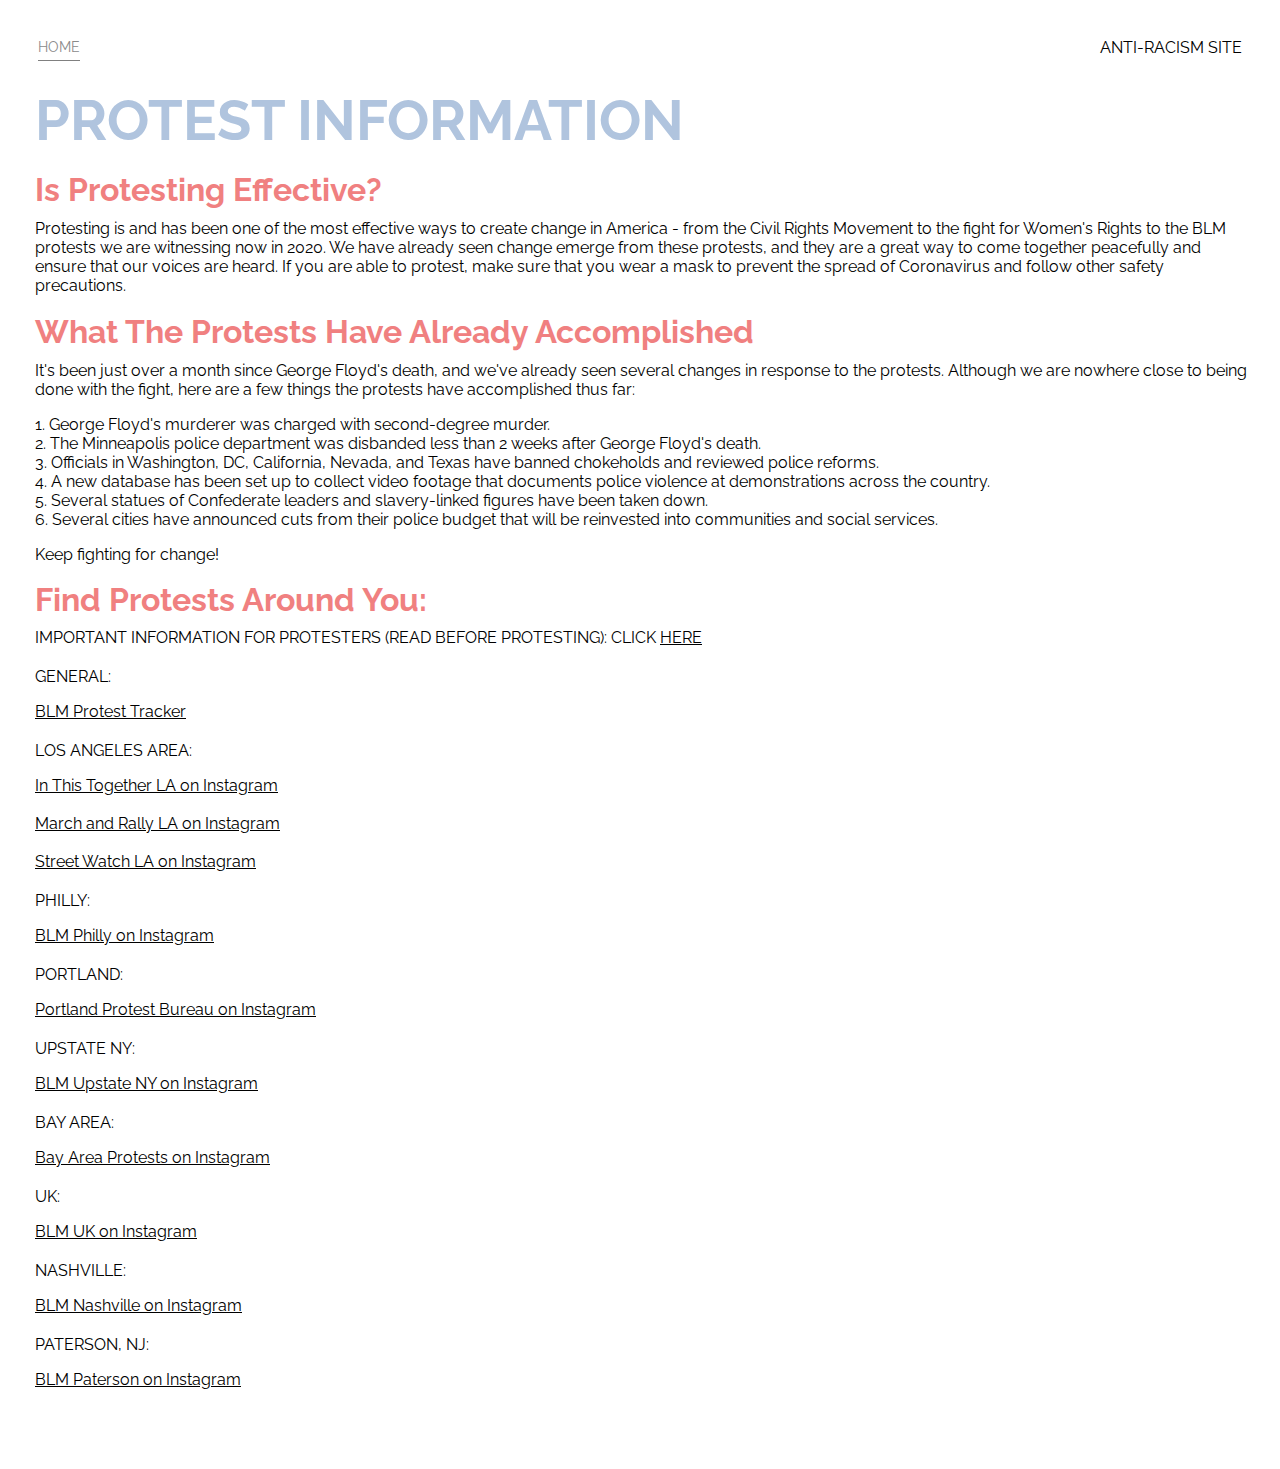
<file: protest.html>
<!DOCTYPE html>
<html>
<head>
    <meta charset="utf-8" />
    <title>Protest Information</title>
    <link href="https://fonts.googleapis.com/css2?family=Raleway&display=swap" rel="stylesheet">
    <link rel="stylesheet" href="styles.css">
</head>
<body>
    <div class = "container">
        <div class="nav-wrapper">
            <div class="left-side">
                <div class="nav-link-wrapper active-nav-link">
                    <a href="index.html">Home</a>
                </div>

                
            </div>

            <div class="right-side">
                <div class="brand">
                    <div>ANTI-RACISM SITE</div>
                </div>
            </div>
        </div>

        <div class="content-wrapper">
            <div class="page-title-wrapper">
                <h1>PROTEST INFORMATION</h1>
            </div>

            <div class="one-column-wrapper">
                <div class="profile-content-wrapper">
                    <h1>Is Protesting Effective?</h1>

                    <p>Protesting is and has been one of the most effective ways to create change in America - from the Civil Rights Movement to the fight for Women's Rights to the BLM protests we are witnessing now in 2020. We have already seen change emerge from these protests, and they are a great way to come together peacefully and ensure that our voices are heard. If you are able to protest, make sure that you wear a mask to prevent the spread of Coronavirus and follow other safety precautions. </p>

                </div>

                <div class="profile-content-wrapper">
                    <h1>What The Protests Have Already Accomplished </h1>

                    <p> It's been just over a month since George Floyd's death, and we've already seen several changes in response to the protests. Although we are nowhere close to being done with the fight, here are a few things the protests have accomplished thus far: </p>

                    <p> 1. George Floyd's murderer was charged with second-degree murder.<br>2. The Minneapolis police department was disbanded less than 2 weeks after George Floyd's death. <br>3. Officials in Washington, DC, California, Nevada, and Texas have banned chokeholds and reviewed police reforms. <br>4. A new database has been set up to collect video footage that documents police violence at demonstrations across the country. <br>5. Several statues of Confederate leaders and slavery-linked figures have been taken down. <br>6. Several cities have announced cuts from their police budget that will be reinvested into communities and social services.  </p>

                    <p> Keep fighting for change!</p>
                </div>

                <div class="profile-content-wrapper">
                    <h1>Find Protests Around You:</h1>

                    <div class="music-link-wrapper">
                        <a href="https://blacklivesmatters.carrd.co/#protesters">IMPORTANT INFORMATION FOR PROTESTERS (READ BEFORE PROTESTING): CLICK <u>HERE</u></a>
                    </div>

                    <p>GENERAL:
                        <div class="music-link-wrapper">
                            <a href="https://www.blmprotesttracker.com"><u>BLM Protest Tracker</u></a>
                        </div>
                    </p>
                    
                    <p>LOS ANGELES AREA: <br>
                        <div class="music-link-wrapper">
                            <a href="https://www.instagram.com/inthistogether_la/?igshid=27q7umw53lqv"><u>In This Together LA on Instagram</u></a>
                        </div>
                        <div class="music-link-wrapper">
                            <a href="https://www.instagram.com/marchandrallyla/"><u>March and Rally LA on Instagram</u></a>
                        </div>
                        <div class="music-link-wrapper">
                            <a href="https://www.instagram.com/streetwatchla/"><u>Street Watch LA on Instagram</u></a>
                        </div>
                    </p>

                    <p>PHILLY:
                        <div class="music-link-wrapper">
                            <a href="https://www.instagram.com/blmphilly/"><u>BLM Philly on Instagram</u></a>
                        </div>
                    </p>

                    <p>PORTLAND:
                        <div class="music-link-wrapper">
                            <a href="https://www.instagram.com/portlandprotestbureau/"><u>Portland Protest Bureau on Instagram</u></a>
                        </div>
                    </p>

                    <p>UPSTATE NY:
                        <div class="music-link-wrapper">
                            <a href="https://www.instagram.com/blmupstateny/"><u>BLM Upstate NY on Instagram</u></a>
                        </div>
                    </p>

                    <p>BAY AREA:
                        <div class="music-link-wrapper">
                            <a href="https://www.instagram.com/bayarea.protests/"><u>Bay Area Protests on Instagram</u></a>
                        </div>
                    </p>

                    <p>UK:
                        <div class="music-link-wrapper">
                            <a href="https://www.instagram.com/blmuk/"><u>BLM UK on Instagram</u></a>
                        </div>
                    </p>

                    <p>NASHVILLE:
                        <div class="music-link-wrapper">
                            <a href="https://www.instagram.com/blm_nashville/"><u>BLM Nashville on Instagram</u></a>
                        </div>
                    </p>

                    <p>PATERSON, NJ:
                        <div class="music-link-wrapper">
                            <a href="https://www.instagram.com/blm_paterson/"><u>BLM Paterson on Instagram</u></a>
                        </div>
                    </p>

                </div>

                <div class= "one-column-wrapper">
                    <h1><br></h1>
                </div>
            </div>
        </div>

    </div>
</body>
</html>
</file>
<file: styles.css>
/* MASTER STYLES */
body {
    font-family: "Raleway", sans-serif;
    margin: 0px; /*bc the default is 8px*/
}

.container {
    display: grid;
    grid-template-columns: 1fr; /* fractional space*/
}

/* NAV STYLES */
.nav-wrapper {
    display: flex;
    justify-content: space-between;
    padding: 38px;
}

.left-side {
    display: flex; /*puts words side by side*/
}

.nav-wrapper > .left-side > div {
    margin-right: 20px;
    font-size: 0.9em; /* 0.9em means 90% of original, 1em*/
    text-transform: uppercase;
}

.nav-link-wrapper {
    height: 22px;
    border-bottom: 1px solid transparent;
    transition: border-bottom 0.5s;
}

.nav-link-wrapper a {
    color: #8a8a8a; 
    text-decoration: none;
    transition: color 0.5s;
}

.nav-link-wrapper:hover {
    border-bottom: 1px solid black;
}

.nav-link-wrapper a:hover {
    color: black;
}

.active-nav-link{
    border-bottom: 1px solid grey;
}

.active-nav-link{
    color: #8a8a8a !important;
}

/* PORTFOLIO STYLES */
.portfolio-items-wrapper{
    display: grid;
    grid-template-columns: 1fr 1fr 1fr;
}

.portfolio-item-wrapper{
    position: relative; /* allows flexibility for positioning */

}

.portfolio-img-background{
    height: 350px;
    width: 100%;
    background-size: cover; /* image will fill the space */
    background-position: center;
    background-repeat: no-repeat; 
}

.img-text-wrapper {
    position: absolute; /* pos relative is required for any nested pos absolute */
    top: 0; /* positioned at the top of other images */
    display: flex; /* elemnts are using flexbox */
    flex-direction: column; 
    justify-content: center; /* to center them from L to R*/
    align-items: center; /* centers from Top to Bottom */
    height: 100%; /*takes up parent height*/
    text-align: center;
    padding-left: 100px;
    padding-right: 100px;
}

.port-link-wrapper img {
    width: 40%;
    margin-bottom: -10px;
}

.img-text-wrapper .subtitle {
    transition: 1s;
    font-weight: 600;
    font-size: 1.5em;
    color: white; /* or transparent */
    margin-bottom: 20px;
}

.img-text-wrapper:hover .subtitle {
    font-weight: 600;
    color: lightcoral;
}

.img-darken {
    transition: 1s;
    filter: brightness(10%);
}

/* CONTACT PG STYLES */
.two-column-wrapper {
    display: grid;
    grid-template-columns: 1fr 1fr;
    margin-right: 10px;
}

.profile-image-wrapper img {
    width: 100%;
}

.profile-content-wrapper {
    padding-left: 35px;
    margin-bottom: -20px;
}

.profile-content-wrapper h1 {
    color: lightcoral;
    margin-bottom: -5px;
}

/* POST VIDEO STYLES */
.port-link-wrapper {
    position: relative;
    justify-content: center; /* to center them from L to R*/
    align-items: center;
}
.port-link-wrapper a {
    color: transparent;
    font-size: 8em;
}

.page-title-wrapper{
    padding-left: 35px;
    margin-top: -50px;
    margin-bottom: -40px;
}

.page-title-wrapper h1{
    font-size: 3.5em;
    color: lightsteelblue;
}

.four-column-wrapper {
    display: grid;
    grid-template-columns: 1fr 1fr 1fr 1fr;
    margin-right: 20px;
}

.music-link-wrapper {
    height: 22px;
    border-bottom: 1px solid transparent;
    margin-top: 15px;
}

.music-link-wrapper a {
    color: black; 
    text-decoration: none;
    transition: color 0.5s;
}

.music-link-wrapper a:hover {
    color: lightcoral;
}

.creator-content-wrapper{
    padding-left: 35px;
    margin-bottom: -20px;
}

.creator-content-wrapper h1{
    color: lightcoral;
    margin-bottom: -5px;
}

.creator-image-wrapper img {
    margin-top: 30px;
    margin-left: 35px;
    max-width: 95%;
    height:auto;
}

.creator-image-wrapper p {
    margin-top: 30px;
    margin-left: 35px;
    height:auto;
}

.creator-image-wrapper a {
    margin-top: 30px;
    margin-left: 35px;
    height:auto;
}

.creator-title-wrapper{
    padding-left: 35px;
    margin-top: -50px;
    margin-bottom: -40px;
}

.creator-title-wrapper h1{
    font-size: 3.5em;
    color: lightsteelblue;
}

.one-column-wrapper{
    display: grid;
    grid-template-columns: 1fr;
    margin-right: 30px;
}

.singular-link {
    padding-top: 2px;
    padding-bottom: 20px;
    margin-left: 40px;
    size: 4em;
}

.singular-link a{
    font-size: 1.5em;
}

.creatorlink-content-wrapper{
    padding-left: 35px;
    margin-bottom: -20px;
}

.creatorlink-content-wrapper h1{
    color: lightcoral;
    margin-bottom: -5px;
}

.bigger-link-wrapper {
    height: 22px;
    border-bottom: 1px solid transparent;
    margin-top: 15px;
}

.bigger-link-wrapper a {
    color: black; 
    font-size: 1.25em;
    text-decoration: none;
    transition: color 0.5s;
}

.bigger-link-wrapper a:hover {
    color: lightcoral;
}

.bigger-link-wrapper2 {
    height: 22px;
    border-bottom: 1px solid transparent;
    margin-top: 15px;
}

.bigger-link-wrapper2 a {
    color: black; 
    font-size: 1.25em;
    text-decoration: none;
    transition: color 0.5s;
    margin-left: 2px;
}

.bigger-link-wrapper2 a:hover {
    color: lightcoral;
}

.bigger-link-wrapper3 {
    height: 22px;
    border-bottom: 1px solid transparent;
    margin-top: 15px;
}

.bigger-link-wrapper3 a {
    color: black; 
    font-size: 1.25em;
    text-decoration: none;
    transition: color 0.5s;
    margin-left: 15px;
}

.bigger-link-wrapper3 a:hover {
    color: lightcoral;
}
</file>
